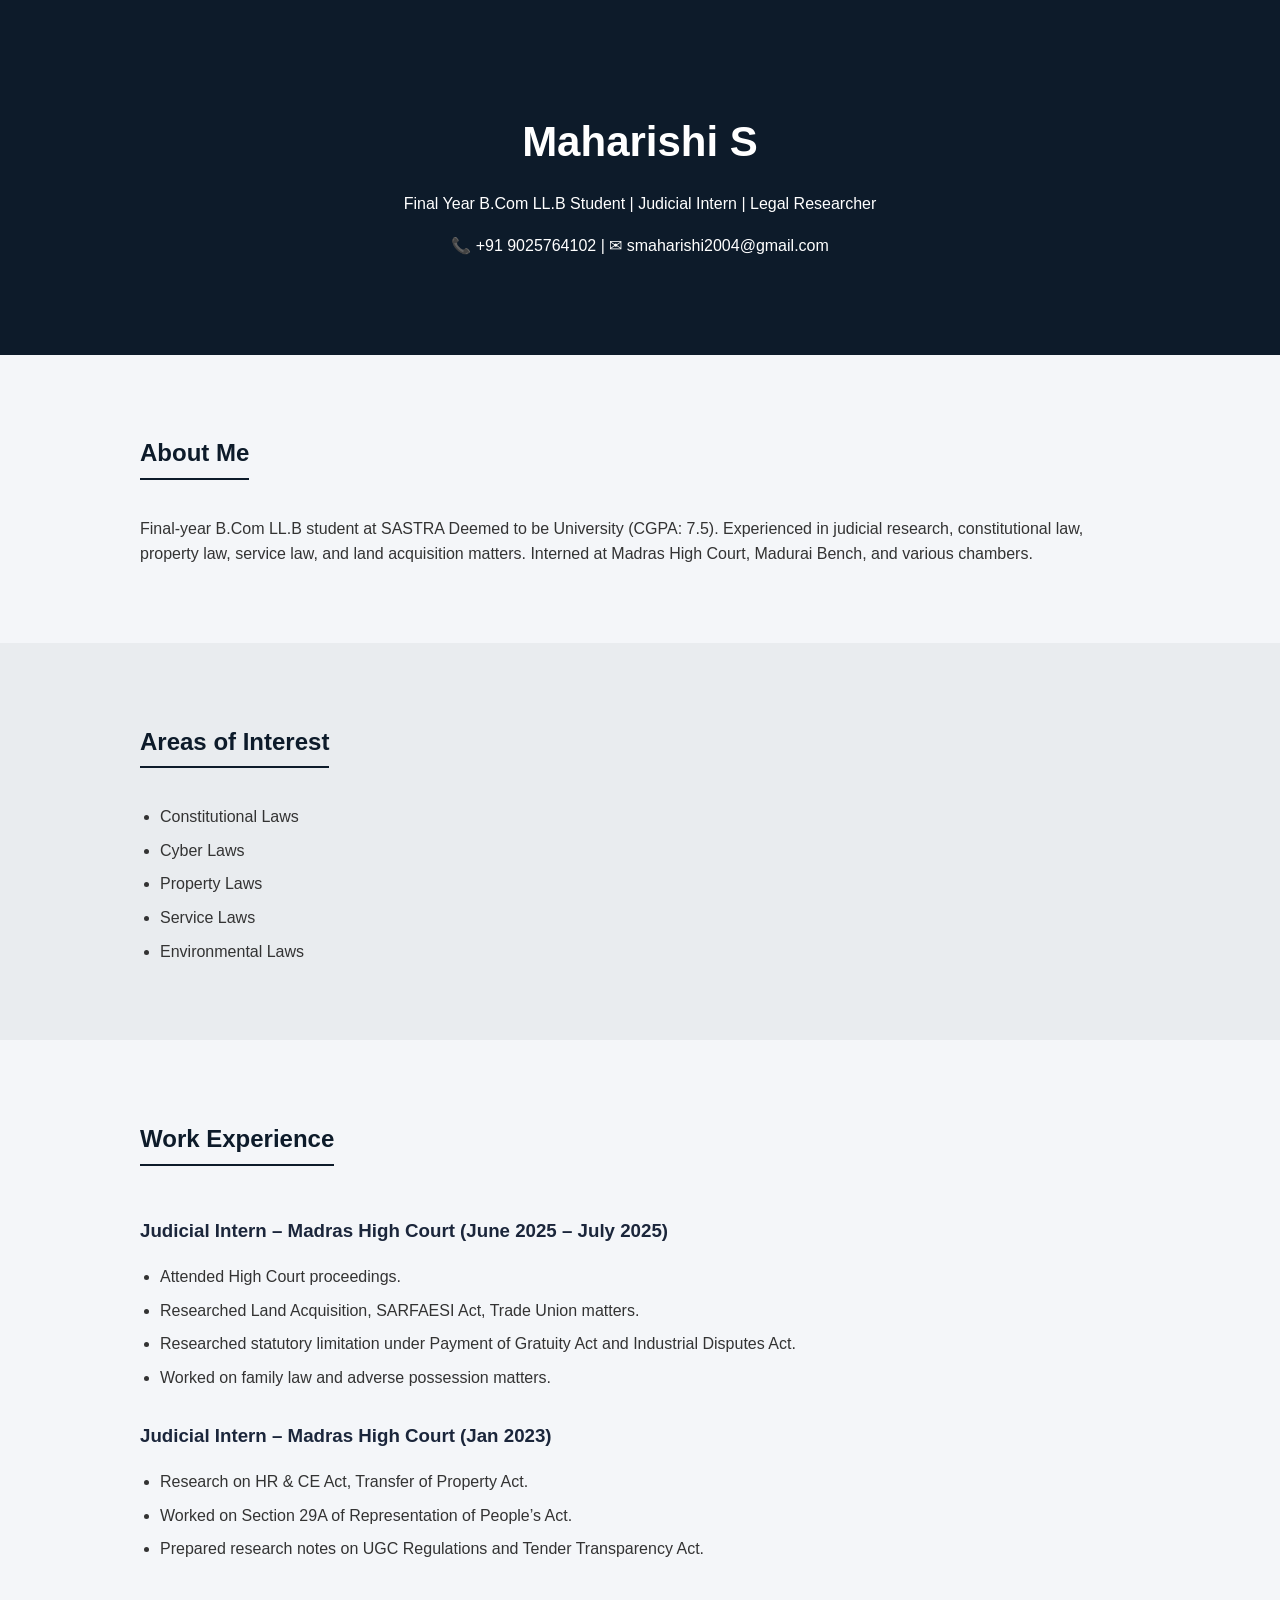
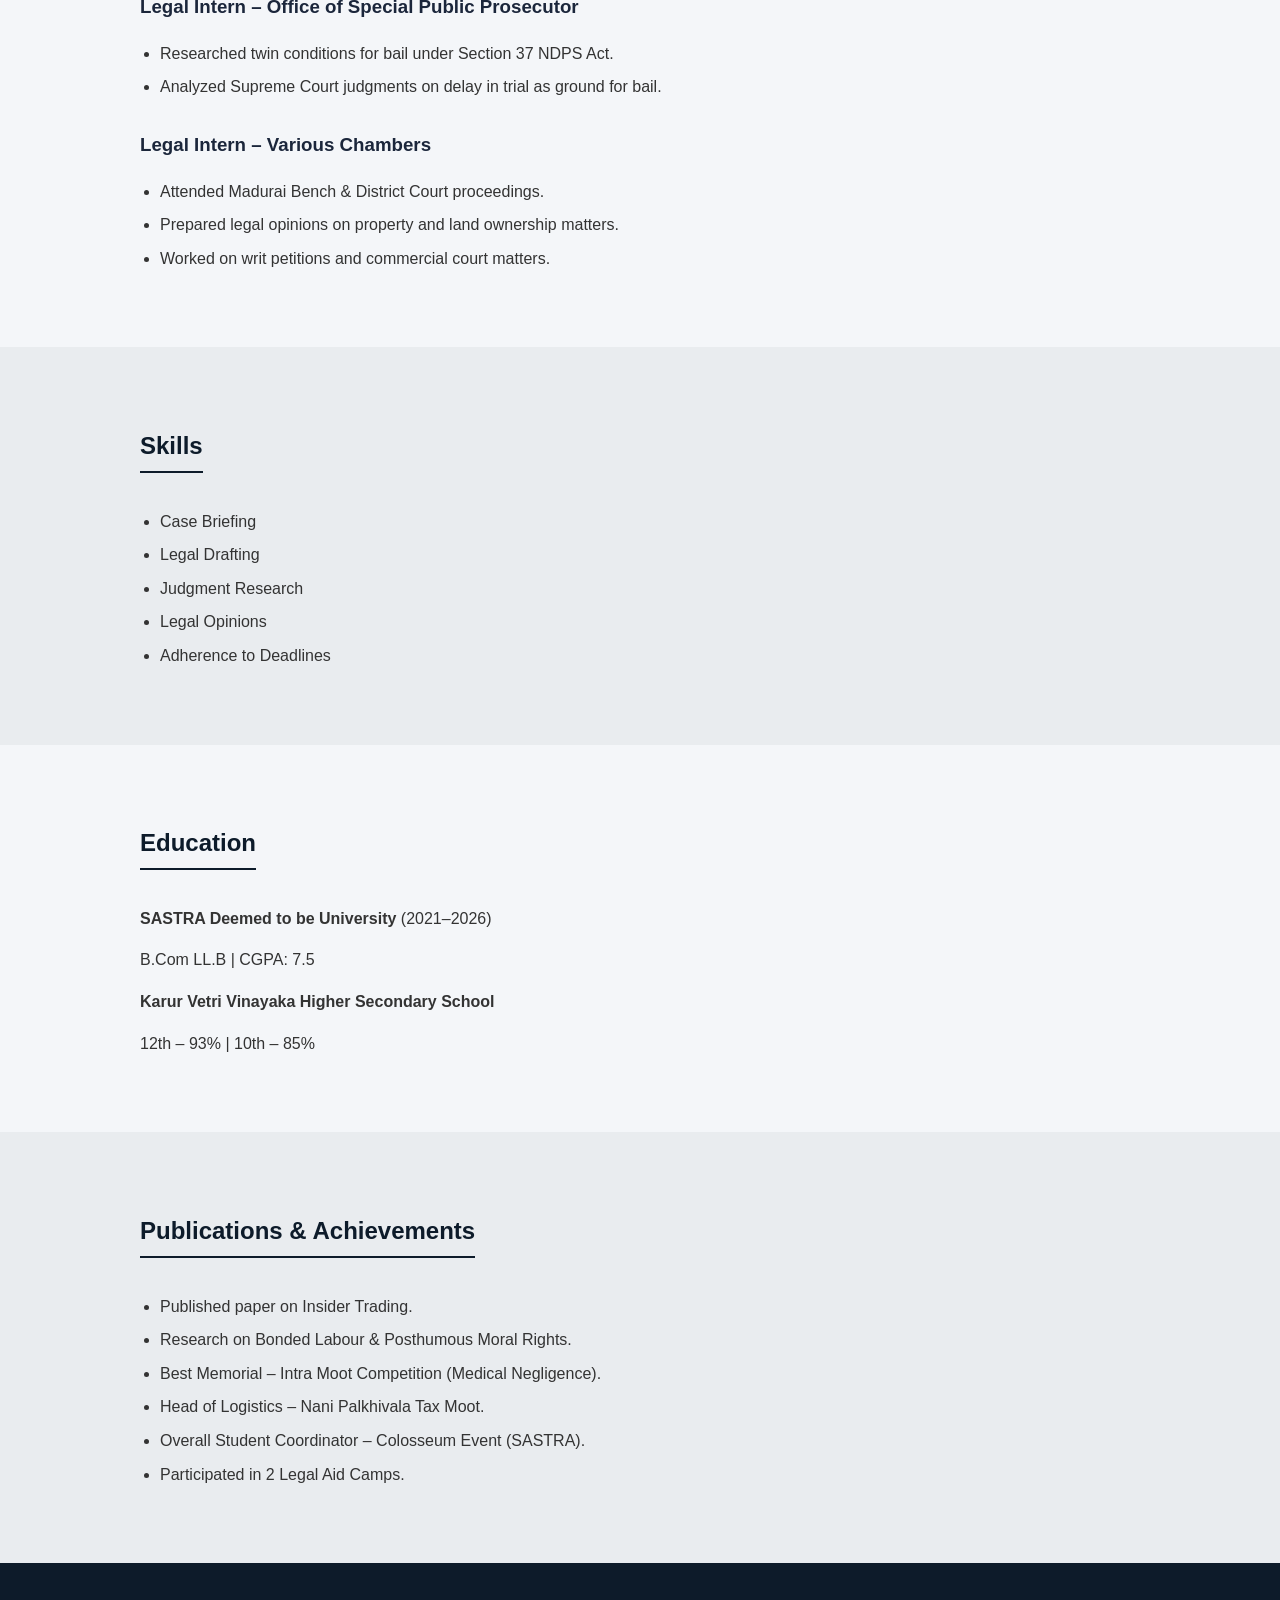
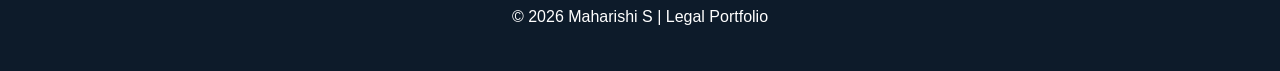
<file: index.html>
<!DOCTYPE html>
<html lang="en">
<head>
    <meta charset="UTF-8">
    <title>Maharishi S | Legal Portfolio</title>
    <meta name="viewport" content="width=device-width, initial-scale=1.0">
    <link rel="stylesheet" href="style.css">
</head>
<body>

<header>
    <div class="container">
        <h1>Maharishi S</h1>
        <p>Final Year B.Com LL.B Student | Judicial Intern | Legal Researcher</p>
        <p>📞 +91 9025764102 | ✉ smaharishi2004@gmail.com</p>
    </div>
</header>

<section>
    <div class="container">
        <h2>About Me</h2>
        <p>
            Final-year B.Com LL.B student at SASTRA Deemed to be University (CGPA: 7.5).
            Experienced in judicial research, constitutional law, property law,
            service law, and land acquisition matters. Interned at Madras High Court,
            Madurai Bench, and various chambers.
        </p>
    </div>
</section>

<section class="gray">
    <div class="container">
        <h2>Areas of Interest</h2>
        <ul>
            <li>Constitutional Laws</li>
            <li>Cyber Laws</li>
            <li>Property Laws</li>
            <li>Service Laws</li>
            <li>Environmental Laws</li>
        </ul>
    </div>
</section>

<section>
    <div class="container">
        <h2>Work Experience</h2>

        <h3>Judicial Intern – Madras High Court (June 2025 – July 2025)</h3>
        <ul>
            <li>Attended High Court proceedings.</li>
            <li>Researched Land Acquisition, SARFAESI Act, Trade Union matters.</li>
            <li>Researched statutory limitation under Payment of Gratuity Act and Industrial Disputes Act.</li>
            <li>Worked on family law and adverse possession matters.</li>
        </ul>

        <h3>Judicial Intern – Madras High Court (Jan 2023)</h3>
        <ul>
            <li>Research on HR & CE Act, Transfer of Property Act.</li>
            <li>Worked on Section 29A of Representation of People’s Act.</li>
            <li>Prepared research notes on UGC Regulations and Tender Transparency Act.</li>
        </ul>

        <h3>Legal Intern – Office of Special Public Prosecutor</h3>
        <ul>
            <li>Researched twin conditions for bail under Section 37 NDPS Act.</li>
            <li>Analyzed Supreme Court judgments on delay in trial as ground for bail.</li>
        </ul>

        <h3>Legal Intern – Various Chambers</h3>
        <ul>
            <li>Attended Madurai Bench & District Court proceedings.</li>
            <li>Prepared legal opinions on property and land ownership matters.</li>
            <li>Worked on writ petitions and commercial court matters.</li>
        </ul>
    </div>
</section>

<section class="gray">
    <div class="container">
        <h2>Skills</h2>
        <ul>
            <li>Case Briefing</li>
            <li>Legal Drafting</li>
            <li>Judgment Research</li>
            <li>Legal Opinions</li>
            <li>Adherence to Deadlines</li>
        </ul>
    </div>
</section>

<section>
    <div class="container">
        <h2>Education</h2>
        <p><strong>SASTRA Deemed to be University</strong> (2021–2026)</p>
        <p>B.Com LL.B | CGPA: 7.5</p>

        <p><strong>Karur Vetri Vinayaka Higher Secondary School</strong></p>
        <p>12th – 93% | 10th – 85%</p>
    </div>
</section>

<section class="gray">
    <div class="container">
        <h2>Publications & Achievements</h2>
        <ul>
            <li>Published paper on Insider Trading.</li>
            <li>Research on Bonded Labour & Posthumous Moral Rights.</li>
            <li>Best Memorial – Intra Moot Competition (Medical Negligence).</li>
            <li>Head of Logistics – Nani Palkhivala Tax Moot.</li>
            <li>Overall Student Coordinator – Colosseum Event (SASTRA).</li>
            <li>Participated in 2 Legal Aid Camps.</li>
        </ul>
    </div>
</section>

<footer>
    <p>© 2026 Maharishi S | Legal Portfolio</p>
</footer>

</body>
</html>
</file>
<file: style.css>
body {
    margin: 0;
    font-family: 'Segoe UI', sans-serif;
    background-color: #f4f6f9;
    color: #333;
    line-height: 1.6;
}

header {
    background: #0d1b2a;
    color: white;
    padding: 80px 20px;
    text-align: center;
}

.container {
    width: 85%;
    max-width: 1000px;
    margin: auto;
}

h1 {
    font-size: 42px;
    margin-bottom: 10px;
}

h2 {
    color: #0d1b2a;
    margin-bottom: 20px;
    border-bottom: 2px solid #0d1b2a;
    display: inline-block;
    padding-bottom: 5px;
}

h3 {
    margin-top: 30px;
    color: #1b263b;
}

section {
    padding: 60px 0;
}

.gray {
    background-color: #e9ecef;
}

ul {
    padding-left: 20px;
}

li {
    margin-bottom: 8px;
}

footer {
    text-align: center;
    padding: 25px;
    background: #0d1b2a;
    color: white;
}
</file>
